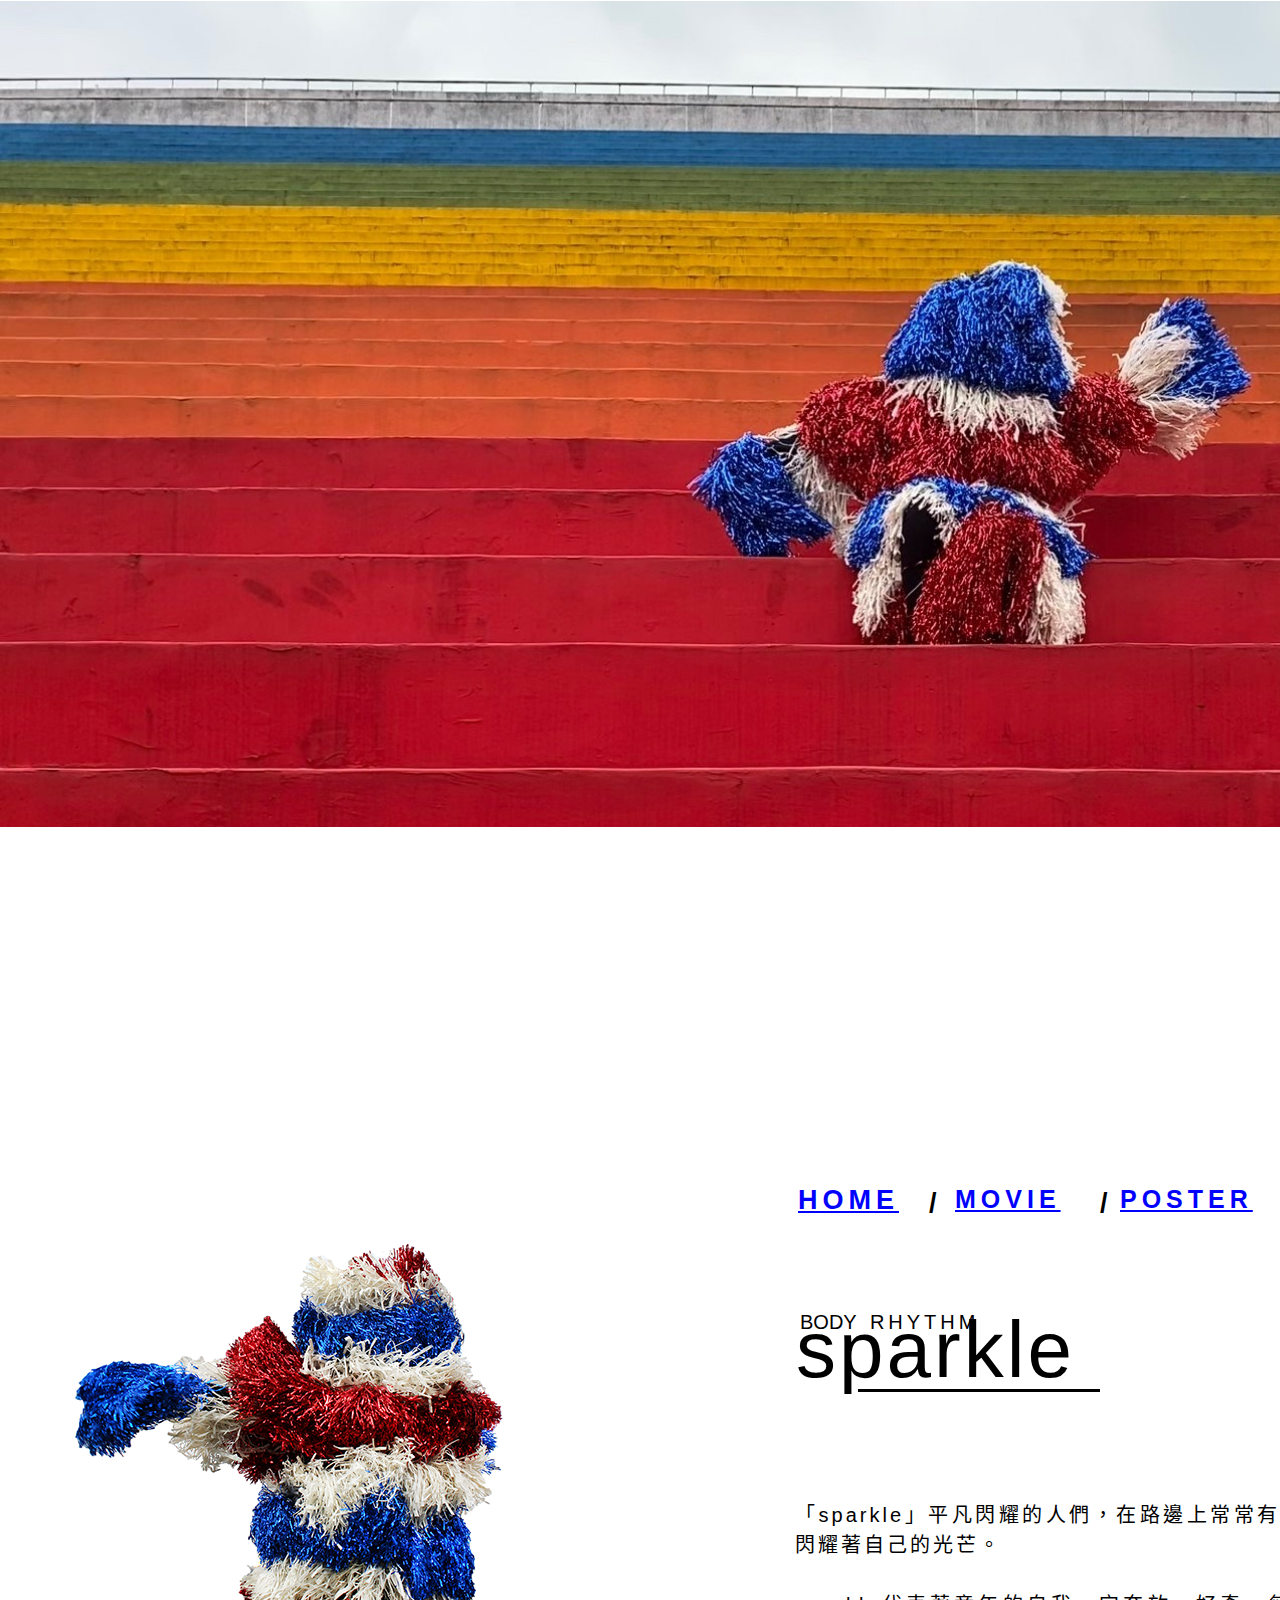
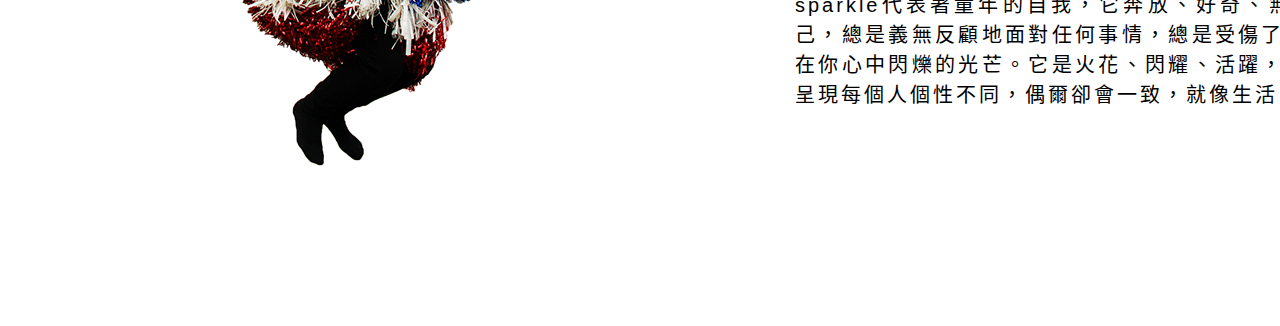
<file: index.html>
<!DOCTYPE html>
<html class="nojs html css_verticalspacer" lang="zh-TW">
 <head>

  <meta http-equiv="Content-type" content="text/html;charset=UTF-8"/>
  <meta name="generator" content="2017.0.4.363"/>
  
  <script type="text/javascript">
   // Update the 'nojs'/'js' class on the html node
document.documentElement.className = document.documentElement.className.replace(/\bnojs\b/g, 'js');

// Check that all required assets are uploaded and up-to-date
if(typeof Muse == "undefined") window.Muse = {}; window.Muse.assets = {"required":["museutils.js", "museconfig.js", "jquery.musepolyfill.bgsize.js", "jquery.watch.js", "jquery.scrolleffects.js", "require.js", "index.css"], "outOfDate":[]};
</script>
  
  <title>首頁</title>
  <!-- CSS -->
  <link rel="stylesheet" type="text/css" href="css/site_global.css?crc=443350757"/>
  <link rel="stylesheet" type="text/css" href="css/index.css?crc=188871829" id="pagesheet"/>
   </head>
 <body>

  <div class="clearfix" id="page"><!-- column -->
   <div class="position_content" id="page_position_content">
    <div class="browser_width colelem" id="u149-bw">
     <div class="museBGSize" id="u149"><!-- group -->
      <div class="clearfix" id="u149_align_to_page">
       <div class="grpelem" id="u166"><!-- simple frame --></div>
      </div>
     </div>
    </div>
    <div class="clearfix colelem" id="pu185-5"><!-- group -->
     <div class="pointer_cursor MuseLinkActive clearfix grpelem" id="u185-5"><!-- content -->
      <a class="block" href="index.html"><!-- Block link tag --></a>
      <p id="u185-3"><a class="nonblock" href="index.html"><span id="u185">HOME</span></a></p>
     </div>
     <div class="pointer_cursor clearfix grpelem" id="u278-5"><!-- content -->
      <a class="block" href="poster.html"><!-- Block link tag --></a>
      <p><a class="nonblock" href="poster.html">POSTER</a></p>
     </div>
     <div class="pointer_cursor clearfix grpelem" id="u281-5"><!-- content -->
      <a class="block" href="process.html"><!-- Block link tag --></a>
      <p><a class="nonblock" href="process.html">PROCESS</a></p>
     </div>
     <div class="clearfix grpelem" id="u338-4"><!-- content -->
      <p>/</p>
     </div>
     <div class="pointer_cursor clearfix grpelem" id="u275-5"><!-- content -->
      <a class="block" href="movie.html"><!-- Block link tag --></a>
      <p><a class="nonblock" href="movie.html">MOVIE</a></p>
     </div>
     <div class="clearfix grpelem" id="u341-4"><!-- content -->
      <p>/</p>
     </div>
     <div class="clearfix grpelem" id="u344-4"><!-- content -->
      <p>/</p>
     </div>
    </div>
    <div class="clearfix colelem" id="pu133-4"><!-- group -->
     <div class="clearfix grpelem" id="u133-4"><!-- content -->
      <p>sparkle</p>
     </div>
     <div class="clearfix grpelem" id="u137-5"><!-- content -->
      <p>BOD<span id="u137-2">Y RHYTHM</span></p>
     </div>
     <div class="grpelem" id="u143"><!-- simple frame --></div>
    </div>
    <div class="clearfix colelem" id="u146-8"><!-- content -->
     <p id="u146-2">「sparkle」平凡閃耀的人們，在路邊上常常有很多不起眼卻付出相當多努力的人，每個人都閃耀著自己的光芒。</p>
     <p id="u146-3">&nbsp;</p>
     <p id="u146-5">sparkle代表著童年的自我，它奔放、好奇、無懼、樂觀，它也代表著每個人心中最初的自己，總是義無反顧地面對任何事情，總是受傷了再站起來，每個人都有屬於自己的晶晶，並且在你心中閃爍的光芒。它是火花、閃耀、活躍，充滿著活力，但會因時間流逝像火花一樣，它呈現每個人個性不同，偶爾卻會一致，就像生活，但起與終必相同。</p>
     <p id="u146-6">&nbsp;</p>
    </div>
    <div class="verticalspacer" data-offset-top="1747" data-content-above-spacer="1747" data-content-below-spacer="144"></div>
    <div class="clip_frame colelem" id="u116"><!-- image -->
     <img class="block" id="u116_img" src="images/ok3.png?crc=124880716" data-hidpi-src="images/ok3_2x.png?crc=773371" alt="" width="537" height="805"/>
    </div>
   </div>
  </div>
  <!-- Other scripts -->
  <script type="text/javascript">
   // Decide weather to suppress missing file error or not based on preference setting
var suppressMissingFileError = false
</script>
  <script type="text/javascript">
   window.Muse.assets.check=function(d){if(!window.Muse.assets.checked){window.Muse.assets.checked=!0;var b={},c=function(a,b){if(window.getComputedStyle){var c=window.getComputedStyle(a,null);return c&&c.getPropertyValue(b)||c&&c[b]||""}if(document.documentElement.currentStyle)return(c=a.currentStyle)&&c[b]||a.style&&a.style[b]||"";return""},a=function(a){if(a.match(/^rgb/))return a=a.replace(/\s+/g,"").match(/([\d\,]+)/gi)[0].split(","),(parseInt(a[0])<<16)+(parseInt(a[1])<<8)+parseInt(a[2]);if(a.match(/^\#/))return parseInt(a.substr(1),
16);return 0},g=function(g){for(var f=document.getElementsByTagName("link"),h=0;h<f.length;h++)if("text/css"==f[h].type){var i=(f[h].href||"").match(/\/?css\/([\w\-]+\.css)\?crc=(\d+)/);if(!i||!i[1]||!i[2])break;b[i[1]]=i[2]}f=document.createElement("div");f.className="version";f.style.cssText="display:none; width:1px; height:1px;";document.getElementsByTagName("body")[0].appendChild(f);for(h=0;h<Muse.assets.required.length;){var i=Muse.assets.required[h],l=i.match(/([\w\-\.]+)\.(\w+)$/),k=l&&l[1]?
l[1]:null,l=l&&l[2]?l[2]:null;switch(l.toLowerCase()){case "css":k=k.replace(/\W/gi,"_").replace(/^([^a-z])/gi,"_$1");f.className+=" "+k;k=a(c(f,"color"));l=a(c(f,"backgroundColor"));k!=0||l!=0?(Muse.assets.required.splice(h,1),"undefined"!=typeof b[i]&&(k!=b[i]>>>24||l!=(b[i]&16777215))&&Muse.assets.outOfDate.push(i)):h++;f.className="version";break;case "js":h++;break;default:throw Error("Unsupported file type: "+l);}}d?d().jquery!="1.8.3"&&Muse.assets.outOfDate.push("jquery-1.8.3.min.js"):Muse.assets.required.push("jquery-1.8.3.min.js");
f.parentNode.removeChild(f);if(Muse.assets.outOfDate.length||Muse.assets.required.length)f="伺服器上的某些檔案可能遺失或不正確。請清除瀏覽器快取後再試一次。若問題持續發生，請聯絡網站作者。",g&&Muse.assets.outOfDate.length&&(f+="\nOut of date: "+Muse.assets.outOfDate.join(",")),g&&Muse.assets.required.length&&(f+="\nMissing: "+Muse.assets.required.join(",")),suppressMissingFileError?(f+="\nUse SuppressMissingFileError key in AppPrefs.xml to show missing file error pop up.",console.log(f)):alert(f)};location&&location.search&&location.search.match&&location.search.match(/muse_debug/gi)?
setTimeout(function(){g(!0)},5E3):g()}};
var muse_init=function(){require.config({baseUrl:""});require(["jquery","museutils","whatinput","jquery.musepolyfill.bgsize","jquery.watch","jquery.scrolleffects"],function(d){var $ = d;$(document).ready(function(){try{
window.Muse.assets.check($);/* body */
Muse.Utils.transformMarkupToFixBrowserProblemsPreInit();/* body */
Muse.Utils.detectScreenResolution();/* HiDPI screens */
Muse.Utils.prepHyperlinks(true);/* body */
Muse.Utils.resizeHeight('.browser_width');/* resize height */
Muse.Utils.requestAnimationFrame(function() { $('body').addClass('initialized'); });/* mark body as initialized */
Muse.Utils.fullPage('#page');/* 100% height page */
$('#u149').registerBackgroundPositionScrollEffect([{"speed":[0,-0.5],"in":[-Infinity,-49]},{"speed":[0,1],"in":[-49,Infinity]}]);/* scroll effect */
Muse.Utils.showWidgetsWhenReady();/* body */
Muse.Utils.transformMarkupToFixBrowserProblems();/* body */
}catch(b){if(b&&"function"==typeof b.notify?b.notify():Muse.Assert.fail("Error calling selector function: "+b),false)throw b;}})})};

</script>
  <!-- RequireJS script -->
  <script src="scripts/require.js?crc=3951022091" type="text/javascript" async data-main="scripts/museconfig.js?crc=4177022356" onload="if (requirejs) requirejs.onError = function(requireType, requireModule) { if (requireType && requireType.toString && requireType.toString().indexOf && 0 <= requireType.toString().indexOf('#scripterror')) window.Muse.assets.check(); }" onerror="window.Muse.assets.check();"></script>
   </body>
</html>
</file>
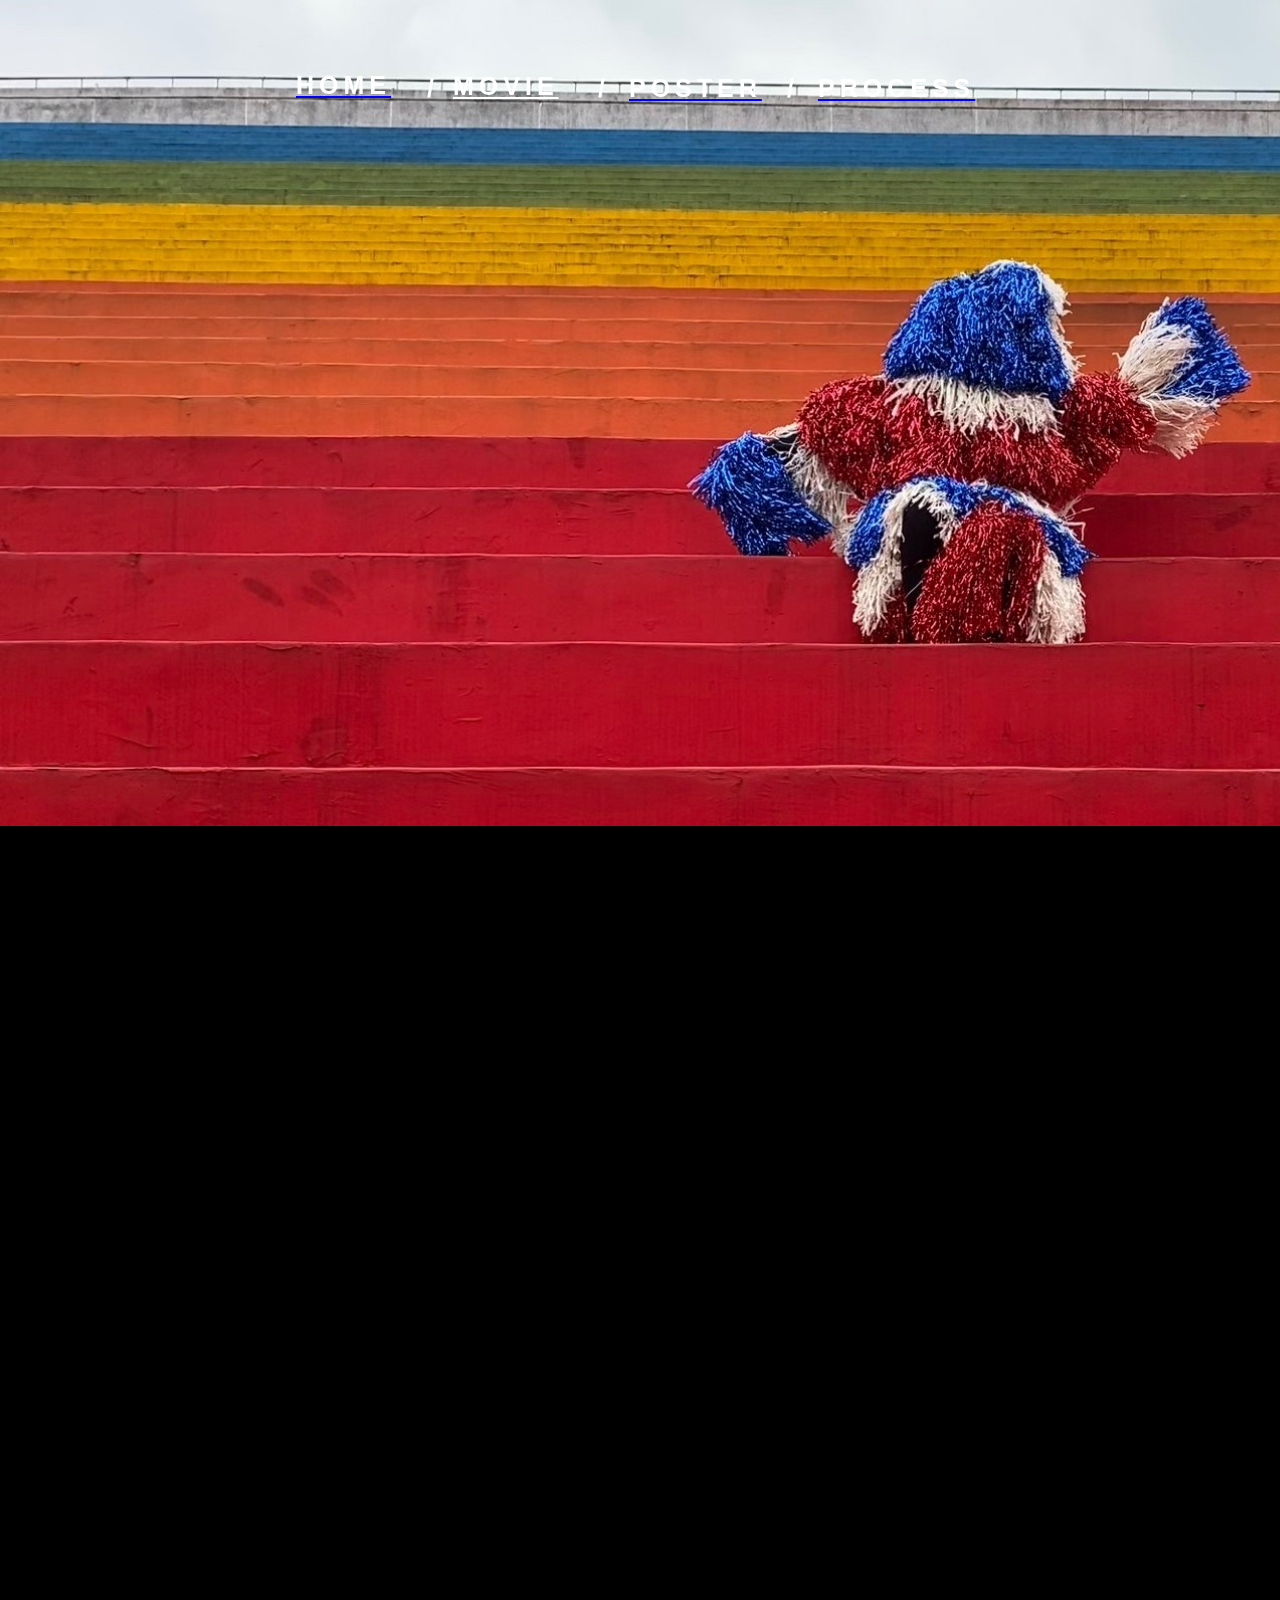
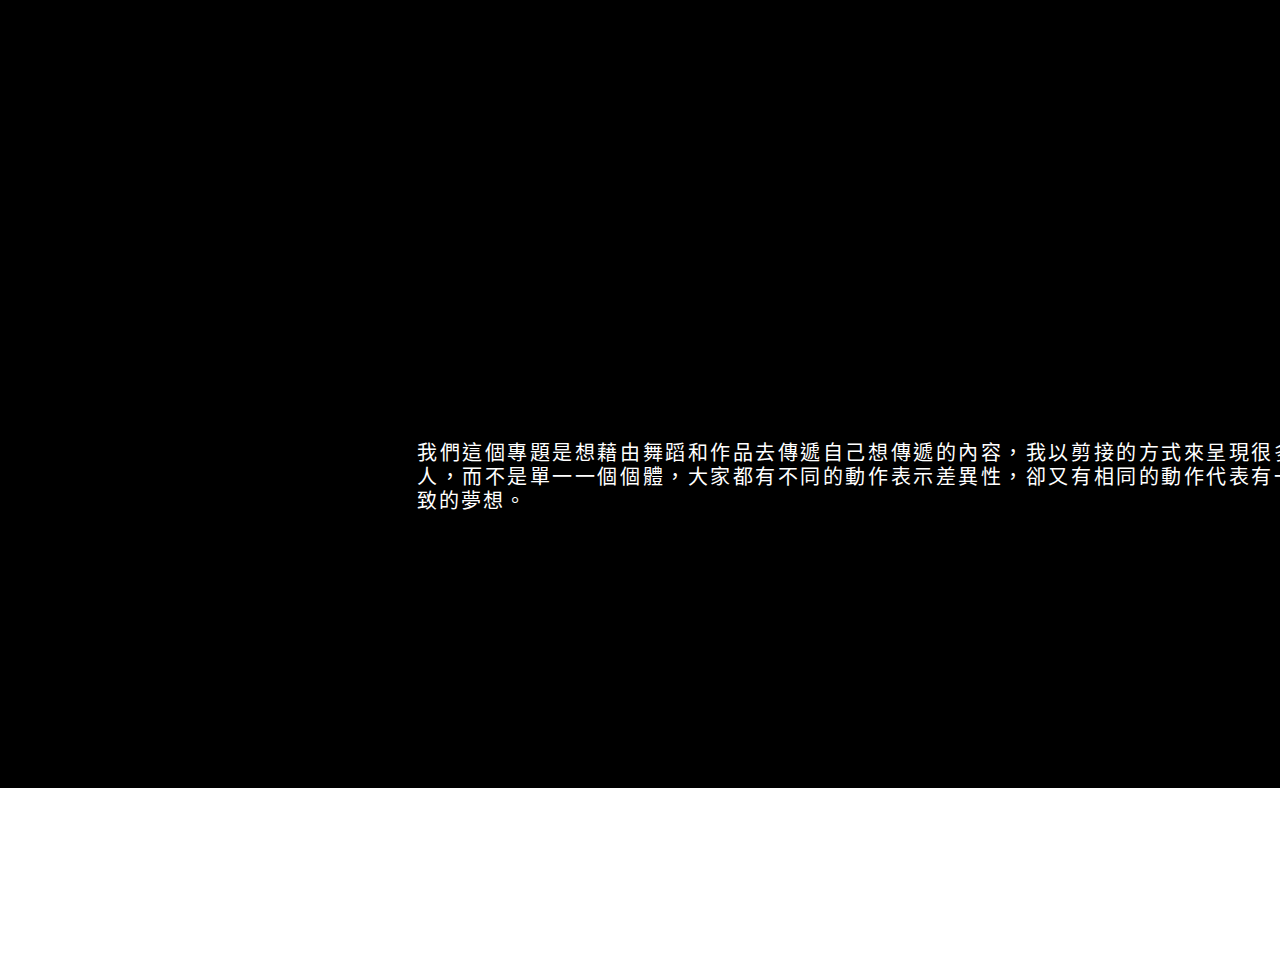
<file: movie.html>
<!DOCTYPE html>
<html class="nojs html css_verticalspacer" lang="zh-TW">
 <head>

  <meta http-equiv="Content-type" content="text/html;charset=UTF-8"/>
  <meta name="generator" content="2017.0.4.363"/>
  
  <script type="text/javascript">
   // Update the 'nojs'/'js' class on the html node
document.documentElement.className = document.documentElement.className.replace(/\bnojs\b/g, 'js');

// Check that all required assets are uploaded and up-to-date
if(typeof Muse == "undefined") window.Muse = {}; window.Muse.assets = {"required":["museutils.js", "museconfig.js", "jquery.watch.js", "jquery.musepolyfill.bgsize.js", "jquery.scrolleffects.js", "require.js", "movie.css"], "outOfDate":[]};
</script>
  
  <title>movie</title>
  <!-- CSS -->
  <link rel="stylesheet" type="text/css" href="css/site_global.css?crc=443350757"/>
  <link rel="stylesheet" type="text/css" href="css/movie.css?crc=263243558" id="pagesheet"/>
    <!--HTML Widget code-->
  <style type="text/css">#u413.size_fluid_width_height iframe { position:absolute; left:0; top:0; }</style>
 </head>
 <body>

  <div class="clearfix" id="page"><!-- group -->
   <div class="clearfix grpelem" id="pu453"><!-- group -->
    <div class="browser_width grpelem" id="u453-bw">
     <div id="u453"><!-- column -->
      <div class="clearfix" id="u453_align_to_page">
       <div class="size_fixed colelem" id="u413"><!-- custom html -->
         
<iframe class="actAsDiv" style="width:100%;height:100%;" src="//www.youtube.com/embed/-Kb7wWbefik?autoplay=0&loop=1&playlist=-Kb7wWbefik&showinfo=0&theme=dark&color=red&controls=1&modestbranding=0&start=0&fs=1&iv_load_policy=3&wmode=transparent&rel=0" frameborder="0" allowfullscreen></iframe>

       </div>
       <div class="clearfix colelem" id="u456-4"><!-- content -->
        <p>稍稍需要一點跑的時間</p>
       </div>
       <div class="clearfix colelem" id="u462-6"><!-- content -->
        <p id="u462-2">我們這個專題是想藉由舞蹈和作品去傳遞自己想傳遞的內容，我以剪接的方式來呈現很多人，而不是單一一個個體，大家都有不同的動作表示差異性，卻又有相同的動作代表有一致的夢想。</p>
        <p id="u462-3">&nbsp;</p>
        <p>&nbsp;</p>
       </div>
      </div>
     </div>
    </div>
    <div class="browser_width grpelem" id="u1308-bw">
     <div class="museBGSize" id="u1308"><!-- simple frame --></div>
    </div>
   </div>
   <div class="clearfix grpelem" id="pu421-5"><!-- group -->
    <div class="pointer_cursor clearfix" id="u421-5"><!-- content -->
     <a class="block" href="index.html"><!-- Block link tag --></a>
     <p><a class="nonblock" href="index.html"><span id="u421">HOME</span></a></p>
    </div>
    <div class="pointer_cursor MuseLinkActive clearfix" id="u422-5"><!-- content -->
     <a class="block" href="movie.html"><!-- Block link tag --></a>
     <p><a class="nonblock" href="movie.html">MOVIE</a></p>
    </div>
    <div class="pointer_cursor clearfix" id="u423-5"><!-- content -->
     <a class="block" href="poster.html"><!-- Block link tag --></a>
     <p><a class="nonblock" href="poster.html"><span id="u423">POSTER</span></a></p>
    </div>
    <div class="pointer_cursor clearfix" id="u424-5"><!-- content -->
     <a class="block" href="process.html"><!-- Block link tag --></a>
     <p><a class="nonblock" href="process.html"><span id="u424">PROCESS</span></a></p>
    </div>
    <div class="clearfix" id="u425-4"><!-- content -->
     <p>/</p>
    </div>
    <div class="clearfix" id="u426-4"><!-- content -->
     <p>/</p>
    </div>
    <div class="clearfix" id="u427-4"><!-- content -->
     <p>/</p>
    </div>
   </div>
   <div class="verticalspacer" data-offset-top="2388" data-content-above-spacer="2388" data-content-below-spacer="178"></div>
  </div>
  <!-- Other scripts -->
  <script type="text/javascript">
   // Decide weather to suppress missing file error or not based on preference setting
var suppressMissingFileError = false
</script>
  <script type="text/javascript">
   window.Muse.assets.check=function(d){if(!window.Muse.assets.checked){window.Muse.assets.checked=!0;var b={},c=function(a,b){if(window.getComputedStyle){var c=window.getComputedStyle(a,null);return c&&c.getPropertyValue(b)||c&&c[b]||""}if(document.documentElement.currentStyle)return(c=a.currentStyle)&&c[b]||a.style&&a.style[b]||"";return""},a=function(a){if(a.match(/^rgb/))return a=a.replace(/\s+/g,"").match(/([\d\,]+)/gi)[0].split(","),(parseInt(a[0])<<16)+(parseInt(a[1])<<8)+parseInt(a[2]);if(a.match(/^\#/))return parseInt(a.substr(1),
16);return 0},g=function(g){for(var f=document.getElementsByTagName("link"),h=0;h<f.length;h++)if("text/css"==f[h].type){var i=(f[h].href||"").match(/\/?css\/([\w\-]+\.css)\?crc=(\d+)/);if(!i||!i[1]||!i[2])break;b[i[1]]=i[2]}f=document.createElement("div");f.className="version";f.style.cssText="display:none; width:1px; height:1px;";document.getElementsByTagName("body")[0].appendChild(f);for(h=0;h<Muse.assets.required.length;){var i=Muse.assets.required[h],l=i.match(/([\w\-\.]+)\.(\w+)$/),k=l&&l[1]?
l[1]:null,l=l&&l[2]?l[2]:null;switch(l.toLowerCase()){case "css":k=k.replace(/\W/gi,"_").replace(/^([^a-z])/gi,"_$1");f.className+=" "+k;k=a(c(f,"color"));l=a(c(f,"backgroundColor"));k!=0||l!=0?(Muse.assets.required.splice(h,1),"undefined"!=typeof b[i]&&(k!=b[i]>>>24||l!=(b[i]&16777215))&&Muse.assets.outOfDate.push(i)):h++;f.className="version";break;case "js":h++;break;default:throw Error("Unsupported file type: "+l);}}d?d().jquery!="1.8.3"&&Muse.assets.outOfDate.push("jquery-1.8.3.min.js"):Muse.assets.required.push("jquery-1.8.3.min.js");
f.parentNode.removeChild(f);if(Muse.assets.outOfDate.length||Muse.assets.required.length)f="伺服器上的某些檔案可能遺失或不正確。請清除瀏覽器快取後再試一次。若問題持續發生，請聯絡網站作者。",g&&Muse.assets.outOfDate.length&&(f+="\nOut of date: "+Muse.assets.outOfDate.join(",")),g&&Muse.assets.required.length&&(f+="\nMissing: "+Muse.assets.required.join(",")),suppressMissingFileError?(f+="\nUse SuppressMissingFileError key in AppPrefs.xml to show missing file error pop up.",console.log(f)):alert(f)};location&&location.search&&location.search.match&&location.search.match(/muse_debug/gi)?
setTimeout(function(){g(!0)},5E3):g()}};
var muse_init=function(){require.config({baseUrl:""});require(["jquery","museutils","whatinput","jquery.watch","jquery.musepolyfill.bgsize","jquery.scrolleffects"],function(d){var $ = d;$(document).ready(function(){try{
window.Muse.assets.check($);/* body */
Muse.Utils.transformMarkupToFixBrowserProblemsPreInit();/* body */
Muse.Utils.detectScreenResolution();/* HiDPI screens */
Muse.Utils.prepHyperlinks(true);/* body */
Muse.Utils.resizeHeight('.browser_width');/* resize height */
Muse.Utils.requestAnimationFrame(function() { $('body').addClass('initialized'); });/* mark body as initialized */
Muse.Utils.fullPage('#page');/* 100% height page */
$('#u1308').registerBackgroundPositionScrollEffect([{"speed":[0,-0.5],"in":[-Infinity,-50]},{"speed":[0,1],"in":[-50,Infinity]}]);/* scroll effect */
Muse.Utils.showWidgetsWhenReady();/* body */
Muse.Utils.transformMarkupToFixBrowserProblems();/* body */
}catch(b){if(b&&"function"==typeof b.notify?b.notify():Muse.Assert.fail("Error calling selector function: "+b),false)throw b;}})})};

</script>
  <!-- RequireJS script -->
  <script src="scripts/require.js?crc=3951022091" type="text/javascript" async data-main="scripts/museconfig.js?crc=4177022356" onload="if (requirejs) requirejs.onError = function(requireType, requireModule) { if (requireType && requireType.toString && requireType.toString().indexOf && 0 <= requireType.toString().indexOf('#scripterror')) window.Muse.assets.check(); }" onerror="window.Muse.assets.check();"></script>
   </body>
</html>
</file>
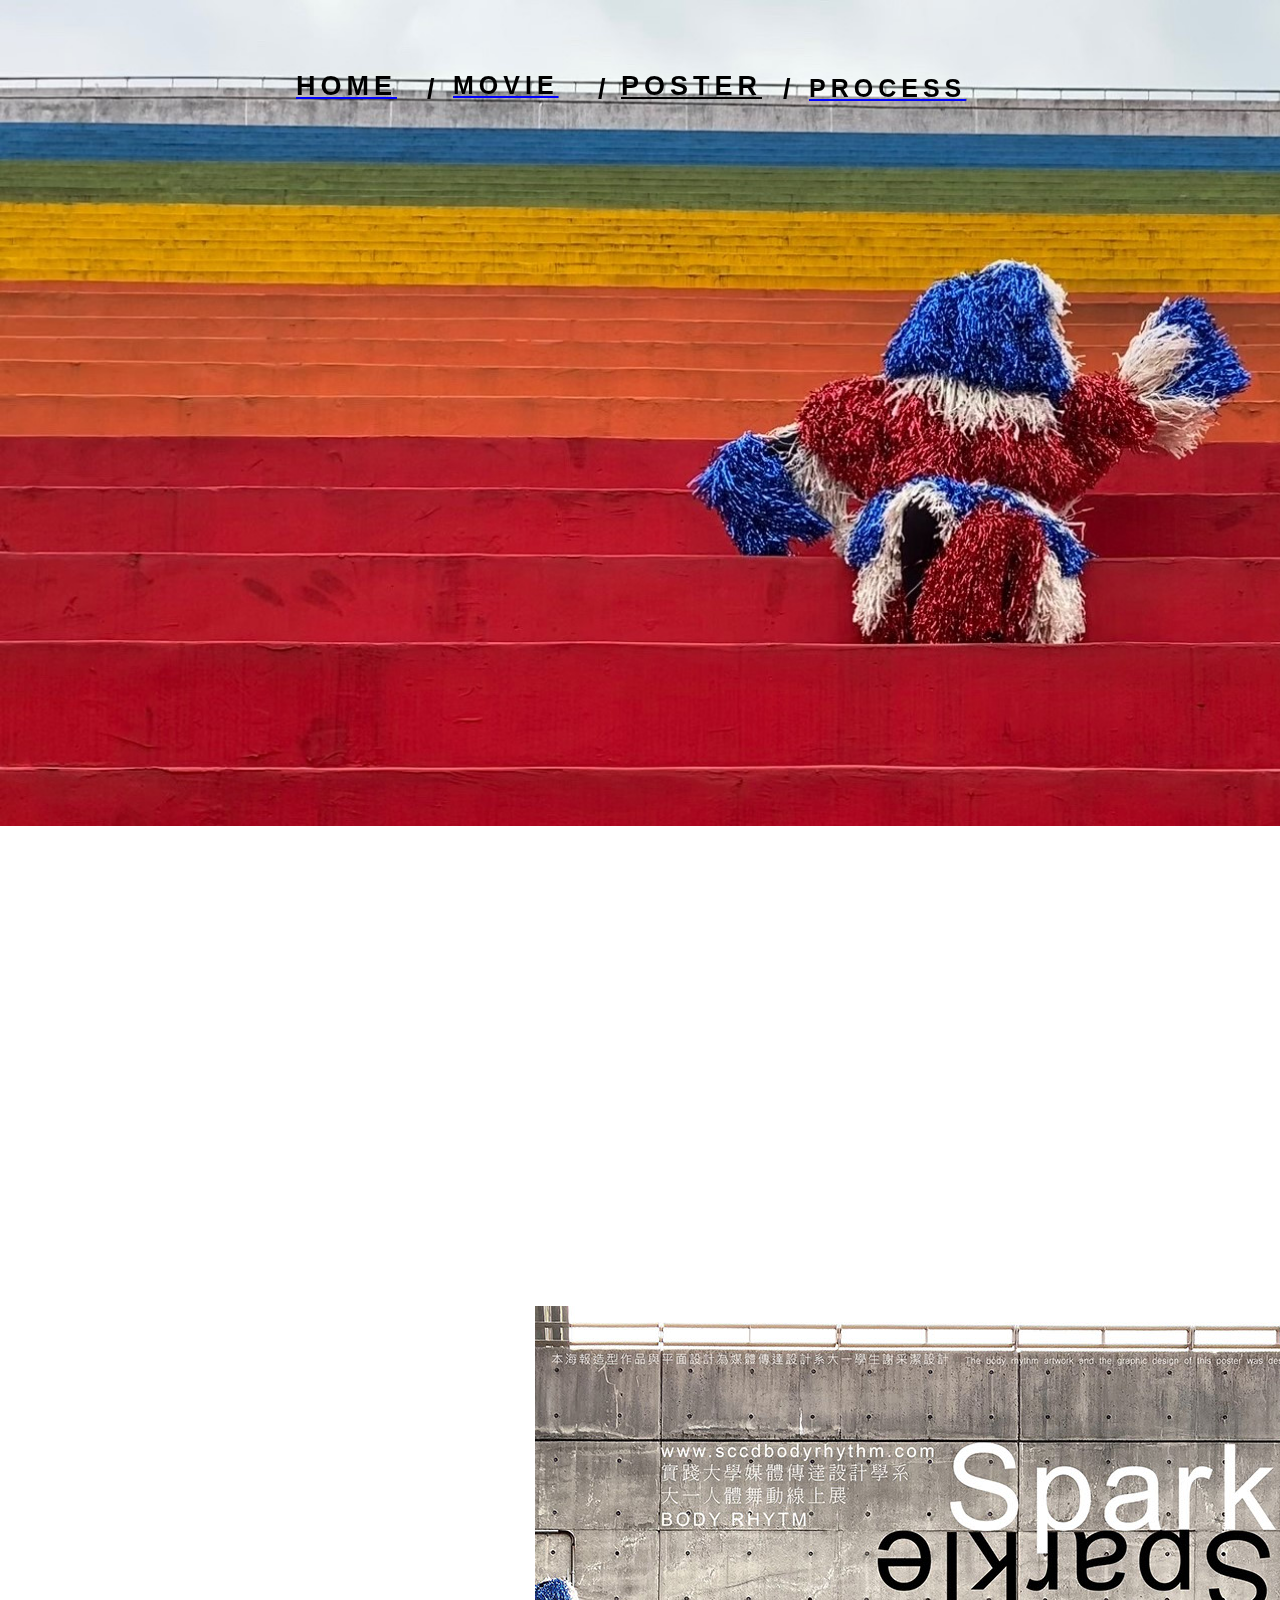
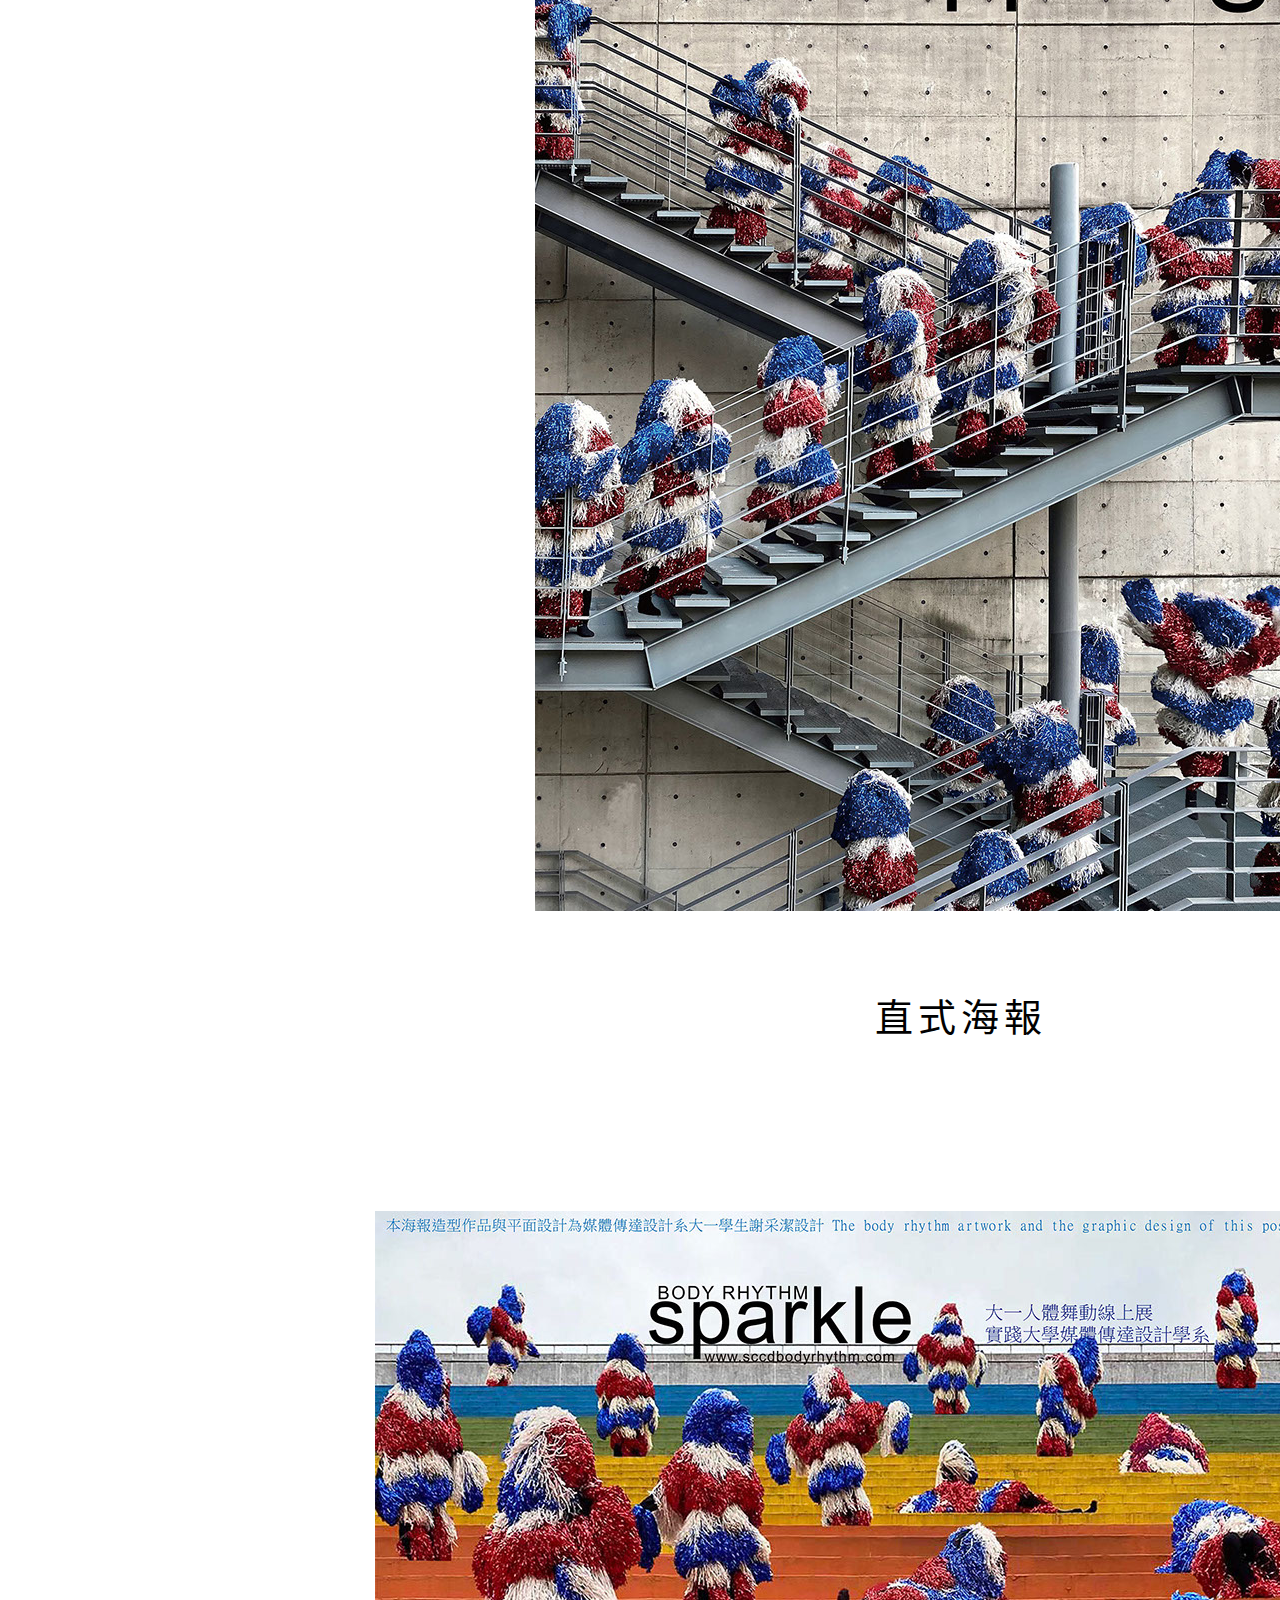
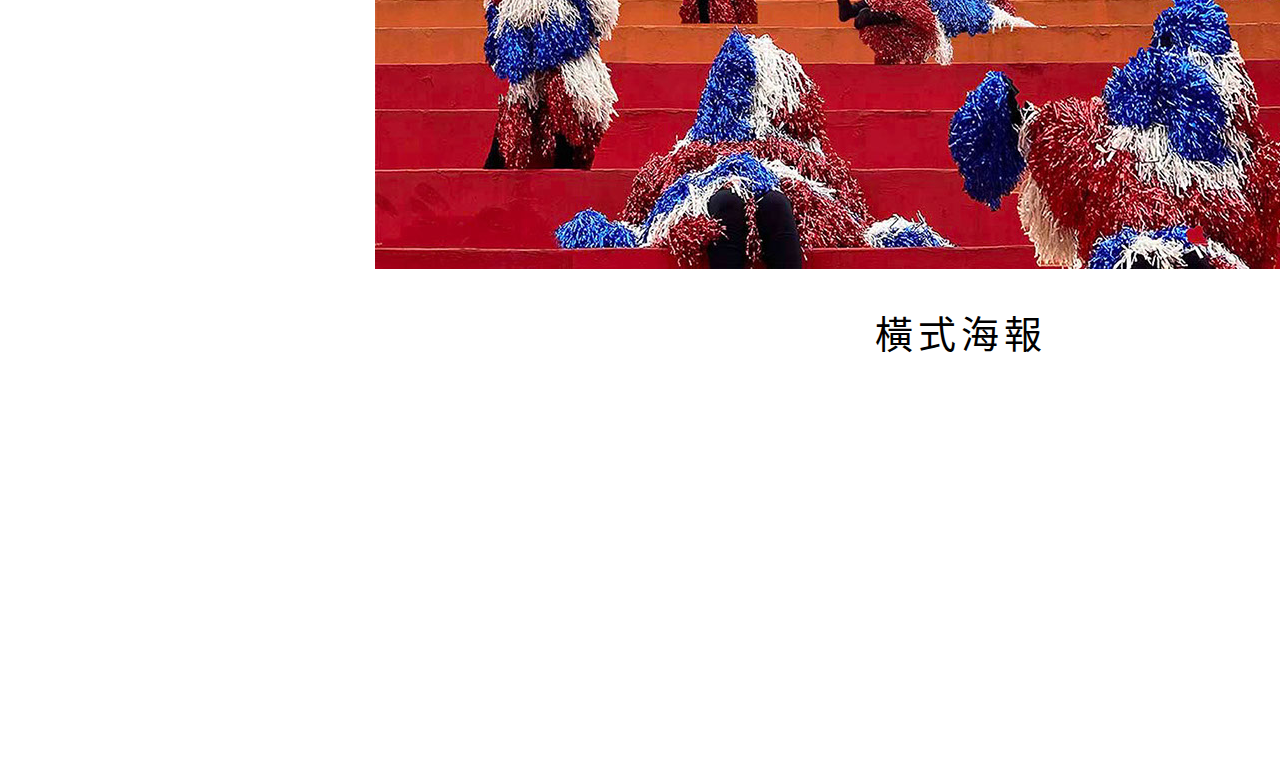
<file: poster.html>
<!DOCTYPE html>
<html class="nojs html css_verticalspacer" lang="zh-TW">
 <head>

  <meta http-equiv="Content-type" content="text/html;charset=UTF-8"/>
  <meta name="generator" content="2017.0.4.363"/>
  
  <script type="text/javascript">
   // Update the 'nojs'/'js' class on the html node
document.documentElement.className = document.documentElement.className.replace(/\bnojs\b/g, 'js');

// Check that all required assets are uploaded and up-to-date
if(typeof Muse == "undefined") window.Muse = {}; window.Muse.assets = {"required":["museutils.js", "museconfig.js", "jquery.watch.js", "jquery.musepolyfill.bgsize.js", "jquery.scrolleffects.js", "require.js", "poster.css"], "outOfDate":[]};
</script>
  
  <title>POSTER</title>
  <!-- CSS -->
  <link rel="stylesheet" type="text/css" href="css/site_global.css?crc=443350757"/>
  <link rel="stylesheet" type="text/css" href="css/poster.css?crc=4107005299" id="pagesheet"/>
   </head>
 <body>

  <div class="clearfix" id="page"><!-- column -->
   <div class="position_content" id="page_position_content">
    <div class="browser_width colelem" id="u1372-bw">
     <div class="museBGSize" id="u1372"><!-- simple frame --></div>
    </div>
    <div class="clearfix colelem" id="pu1373-5"><!-- group -->
     <div class="pointer_cursor clearfix" id="u1373-5"><!-- content -->
      <a class="block" href="index.html"><!-- Block link tag --></a>
      <p id="u1373-3"><a class="nonblock" href="index.html"><span id="u1373">HOME</span></a></p>
     </div>
     <div class="pointer_cursor clearfix" id="u1374-5"><!-- content -->
      <a class="block" href="movie.html"><!-- Block link tag --></a>
      <p><a class="nonblock" href="movie.html"><span id="u1374">MOVIE</span></a></p>
     </div>
     <div class="pointer_cursor MuseLinkActive clearfix" id="u1375-5"><!-- content -->
      <a class="block" href="poster.html"><!-- Block link tag --></a>
      <p><a class="nonblock" href="poster.html"><span id="u1375">POSTER</span></a></p>
     </div>
     <div class="pointer_cursor clearfix" id="u1376-5"><!-- content -->
      <a class="block" href="process.html"><!-- Block link tag --></a>
      <p><a class="nonblock" href="process.html"><span id="u1376">PROCESS</span></a></p>
     </div>
     <div class="clearfix" id="u1377-4"><!-- content -->
      <p>/</p>
     </div>
     <div class="clearfix" id="u1378-4"><!-- content -->
      <p>/</p>
     </div>
     <div class="clearfix" id="u1379-4"><!-- content -->
      <p>/</p>
     </div>
    </div>
    <div class="clip_frame colelem" id="u1423"><!-- image -->
     <img class="block" id="u1423_img" src="images/%e7%b8%bd%e8%a9%95%e6%b5%b7%e5%a0%b1rgb.jpg?crc=3786403968" data-hidpi-src="images/%e7%b8%bd%e8%a9%95%e6%b5%b7%e5%a0%b1rgb_2x.jpg?crc=362638191" alt="" width="851" height="1205"/>
    </div>
    <div class="clearfix colelem" id="u1438-5"><!-- content -->
     <p id="u1438-2">直式海報</p>
     <p id="u1438-3">&nbsp;</p>
    </div>
    <div class="clip_frame colelem" id="u1408"><!-- image -->
     <img class="block" id="u1408_img" src="images/%e6%a9%ab%e5%bc%8f%e6%b5%b7%e5%a0%b1.jpg?crc=4022154624" data-hidpi-src="images/%e6%a9%ab%e5%bc%8f%e6%b5%b7%e5%a0%b1_2x.jpg?crc=4060273949" alt="" width="1170" height="658"/>
    </div>
    <div class="clearfix colelem" id="u1441-5"><!-- content -->
     <p id="u1441-2">橫式海報</p>
     <p id="u1441-3">&nbsp;</p>
    </div>
    <div class="verticalspacer" data-offset-top="3601" data-content-above-spacer="3600" data-content-below-spacer="388"></div>
    <div class="browser_width colelem" id="u1444-bw">
     <div id="u1444"><!-- simple frame --></div>
    </div>
   </div>
  </div>
  <!-- Other scripts -->
  <script type="text/javascript">
   // Decide weather to suppress missing file error or not based on preference setting
var suppressMissingFileError = false
</script>
  <script type="text/javascript">
   window.Muse.assets.check=function(d){if(!window.Muse.assets.checked){window.Muse.assets.checked=!0;var b={},c=function(a,b){if(window.getComputedStyle){var c=window.getComputedStyle(a,null);return c&&c.getPropertyValue(b)||c&&c[b]||""}if(document.documentElement.currentStyle)return(c=a.currentStyle)&&c[b]||a.style&&a.style[b]||"";return""},a=function(a){if(a.match(/^rgb/))return a=a.replace(/\s+/g,"").match(/([\d\,]+)/gi)[0].split(","),(parseInt(a[0])<<16)+(parseInt(a[1])<<8)+parseInt(a[2]);if(a.match(/^\#/))return parseInt(a.substr(1),
16);return 0},g=function(g){for(var f=document.getElementsByTagName("link"),h=0;h<f.length;h++)if("text/css"==f[h].type){var i=(f[h].href||"").match(/\/?css\/([\w\-]+\.css)\?crc=(\d+)/);if(!i||!i[1]||!i[2])break;b[i[1]]=i[2]}f=document.createElement("div");f.className="version";f.style.cssText="display:none; width:1px; height:1px;";document.getElementsByTagName("body")[0].appendChild(f);for(h=0;h<Muse.assets.required.length;){var i=Muse.assets.required[h],l=i.match(/([\w\-\.]+)\.(\w+)$/),k=l&&l[1]?
l[1]:null,l=l&&l[2]?l[2]:null;switch(l.toLowerCase()){case "css":k=k.replace(/\W/gi,"_").replace(/^([^a-z])/gi,"_$1");f.className+=" "+k;k=a(c(f,"color"));l=a(c(f,"backgroundColor"));k!=0||l!=0?(Muse.assets.required.splice(h,1),"undefined"!=typeof b[i]&&(k!=b[i]>>>24||l!=(b[i]&16777215))&&Muse.assets.outOfDate.push(i)):h++;f.className="version";break;case "js":h++;break;default:throw Error("Unsupported file type: "+l);}}d?d().jquery!="1.8.3"&&Muse.assets.outOfDate.push("jquery-1.8.3.min.js"):Muse.assets.required.push("jquery-1.8.3.min.js");
f.parentNode.removeChild(f);if(Muse.assets.outOfDate.length||Muse.assets.required.length)f="伺服器上的某些檔案可能遺失或不正確。請清除瀏覽器快取後再試一次。若問題持續發生，請聯絡網站作者。",g&&Muse.assets.outOfDate.length&&(f+="\nOut of date: "+Muse.assets.outOfDate.join(",")),g&&Muse.assets.required.length&&(f+="\nMissing: "+Muse.assets.required.join(",")),suppressMissingFileError?(f+="\nUse SuppressMissingFileError key in AppPrefs.xml to show missing file error pop up.",console.log(f)):alert(f)};location&&location.search&&location.search.match&&location.search.match(/muse_debug/gi)?
setTimeout(function(){g(!0)},5E3):g()}};
var muse_init=function(){require.config({baseUrl:""});require(["jquery","museutils","whatinput","jquery.musepolyfill.bgsize","jquery.watch","jquery.scrolleffects"],function(d){var $ = d;$(document).ready(function(){try{
window.Muse.assets.check($);/* body */
Muse.Utils.transformMarkupToFixBrowserProblemsPreInit();/* body */
Muse.Utils.detectScreenResolution();/* HiDPI screens */
Muse.Utils.prepHyperlinks(true);/* body */
Muse.Utils.resizeHeight('.browser_width');/* resize height */
Muse.Utils.requestAnimationFrame(function() { $('body').addClass('initialized'); });/* mark body as initialized */
Muse.Utils.fullPage('#page');/* 100% height page */
$('#u1372').registerBackgroundPositionScrollEffect([{"speed":[0,-0.5],"in":[-Infinity,-50]},{"speed":[0,1],"in":[-50,Infinity]}]);/* scroll effect */
Muse.Utils.showWidgetsWhenReady();/* body */
Muse.Utils.transformMarkupToFixBrowserProblems();/* body */
}catch(b){if(b&&"function"==typeof b.notify?b.notify():Muse.Assert.fail("Error calling selector function: "+b),false)throw b;}})})};

</script>
  <!-- RequireJS script -->
  <script src="scripts/require.js?crc=3951022091" type="text/javascript" async data-main="scripts/museconfig.js?crc=4177022356" onload="if (requirejs) requirejs.onError = function(requireType, requireModule) { if (requireType && requireType.toString && requireType.toString().indexOf && 0 <= requireType.toString().indexOf('#scripterror')) window.Muse.assets.check(); }" onerror="window.Muse.assets.check();"></script>
   </body>
</html>
</file>
<file: css/site_global.css>
html{min-height:100%;min-width:100%;-ms-text-size-adjust:none;}body,div,dl,dt,dd,ul,ol,li,nav,h1,h2,h3,h4,h5,h6,pre,code,form,fieldset,legend,input,button,textarea,p,blockquote,th,td,a{margin:0px;padding:0px;border-width:0px;border-style:solid;border-color:transparent;-webkit-transform-origin:left top;-ms-transform-origin:left top;-o-transform-origin:left top;transform-origin:left top;background-repeat:no-repeat;}button.submit-btn{-moz-box-sizing:content-box;-webkit-box-sizing:content-box;box-sizing:content-box;}.transition{-webkit-transition-property:background-image,background-position,background-color,border-color,border-radius,color,font-size,font-style,font-weight,letter-spacing,line-height,text-align,box-shadow,text-shadow,opacity;transition-property:background-image,background-position,background-color,border-color,border-radius,color,font-size,font-style,font-weight,letter-spacing,line-height,text-align,box-shadow,text-shadow,opacity;}.transition *{-webkit-transition:inherit;transition:inherit;}table{border-collapse:collapse;border-spacing:0px;}fieldset,img{border:0px;border-style:solid;-webkit-transform-origin:left top;-ms-transform-origin:left top;-o-transform-origin:left top;transform-origin:left top;}address,caption,cite,code,dfn,em,strong,th,var,optgroup{font-style:inherit;font-weight:inherit;}del,ins{text-decoration:none;}li{list-style:none;}caption,th{text-align:left;}h1,h2,h3,h4,h5,h6{font-size:100%;font-weight:inherit;}input,button,textarea,select,optgroup,option{font-family:inherit;font-size:inherit;font-style:inherit;font-weight:inherit;}.form-grp input,.form-grp textarea{-webkit-appearance:none;-webkit-border-radius:0;}body{font-family:Arial, Helvetica Neue, Helvetica, sans-serif;text-align:left;font-size:14px;line-height:17px;word-wrap:break-word;text-rendering:optimizeLegibility;-moz-font-feature-settings:'liga';-ms-font-feature-settings:'liga';-webkit-font-feature-settings:'liga';font-feature-settings:'liga';}a:link{color:#0000FF;text-decoration:underline;}a:visited{color:#800080;text-decoration:underline;}a:hover{color:#0000FF;text-decoration:underline;}a:active{color:#EE0000;text-decoration:underline;}a.nontext{color:black;text-decoration:none;font-style:normal;font-weight:normal;}.normal_text{color:#000000;direction:ltr;font-family:Arial, Helvetica Neue, Helvetica, sans-serif;font-size:14px;font-style:normal;font-weight:normal;letter-spacing:0px;line-height:17px;text-align:left;text-decoration:none;text-indent:0px;text-transform:none;vertical-align:0px;padding:0px;}.list0 li:before{position:absolute;right:100%;letter-spacing:0px;text-decoration:none;font-weight:normal;font-style:normal;}.rtl-list li:before{right:auto;left:100%;}.nls-None > li:before,.nls-None .list3 > li:before,.nls-None .list6 > li:before{margin-right:6px;content:'•';}.nls-None .list1 > li:before,.nls-None .list4 > li:before,.nls-None .list7 > li:before{margin-right:6px;content:'○';}.nls-None,.nls-None .list1,.nls-None .list2,.nls-None .list3,.nls-None .list4,.nls-None .list5,.nls-None .list6,.nls-None .list7,.nls-None .list8{padding-left:34px;}.nls-None.rtl-list,.nls-None .list1.rtl-list,.nls-None .list2.rtl-list,.nls-None .list3.rtl-list,.nls-None .list4.rtl-list,.nls-None .list5.rtl-list,.nls-None .list6.rtl-list,.nls-None .list7.rtl-list,.nls-None .list8.rtl-list{padding-left:0px;padding-right:34px;}.nls-None .list2 > li:before,.nls-None .list5 > li:before,.nls-None .list8 > li:before{margin-right:6px;content:'-';}.nls-None.rtl-list > li:before,.nls-None .list1.rtl-list > li:before,.nls-None .list2.rtl-list > li:before,.nls-None .list3.rtl-list > li:before,.nls-None .list4.rtl-list > li:before,.nls-None .list5.rtl-list > li:before,.nls-None .list6.rtl-list > li:before,.nls-None .list7.rtl-list > li:before,.nls-None .list8.rtl-list > li:before{margin-right:0px;margin-left:6px;}.TabbedPanelsTab{white-space:nowrap;}.MenuBar .MenuBarView,.MenuBar .SubMenuView{display:block;list-style:none;}.MenuBar .SubMenu{display:none;position:absolute;}.NoWrap{white-space:nowrap;word-wrap:normal;}.rootelem{margin-left:auto;margin-right:auto;}.colelem{display:inline;float:left;clear:both;}.clearfix:after{content:"\0020";visibility:hidden;display:block;height:0px;clear:both;}*:first-child+html .clearfix{zoom:1;}.clip_frame{overflow:hidden;}.popup_anchor{position:relative;width:0px;height:0px;}.popup_element{z-index:100000;}.svg{display:block;vertical-align:top;}span.wrap{content:'';clear:left;display:block;}span.actAsInlineDiv{display:inline-block;}.position_content,.excludeFromNormalFlow{float:left;}.preload_images{position:absolute;overflow:hidden;left:-9999px;top:-9999px;height:1px;width:1px;}.preload{height:1px;width:1px;}.animateStates{-webkit-transition:0.3s ease-in-out;-moz-transition:0.3s ease-in-out;-o-transition:0.3s ease-in-out;transition:0.3s ease-in-out;}[data-whatinput="mouse"] *:focus,[data-whatinput="touch"] *:focus,input:focus,textarea:focus{outline:none;}textarea{resize:none;overflow:auto;}.fld-prompt{pointer-events:none;}.wrapped-input{position:absolute;top:0px;left:0px;background:transparent;border:none;}.submit-btn{z-index:50000;cursor:pointer;}.anchor_item{width:22px;height:18px;}.MenuBar .SubMenuVisible,.MenuBarVertical .SubMenuVisible,.MenuBar .SubMenu .SubMenuVisible,.popup_element.Active,span.actAsPara,.actAsDiv,a.nonblock.nontext,img.block{display:block;}.widget_invisible,.js .invi,.js .mse_pre_init{visibility:hidden;}.ose_ei{visibility:hidden;z-index:0;}.no_vert_scroll{overflow-y:hidden;}.always_vert_scroll{overflow-y:scroll;}.always_horz_scroll{overflow-x:scroll;}.fullscreen{overflow:hidden;left:0px;top:0px;position:fixed;height:100%;width:100%;-moz-box-sizing:border-box;-webkit-box-sizing:border-box;-ms-box-sizing:border-box;box-sizing:border-box;}.fullwidth{position:absolute;}.borderbox{-moz-box-sizing:border-box;-webkit-box-sizing:border-box;-ms-box-sizing:border-box;box-sizing:border-box;}.scroll_wrapper{position:absolute;overflow:auto;left:0px;right:0px;top:0px;bottom:0px;padding-top:0px;padding-bottom:0px;margin-top:0px;margin-bottom:0px;}.browser_width > *{position:absolute;left:0px;right:0px;}.grpelem,.accordion_wrapper{display:inline;float:left;}.fld-checkbox input[type=checkbox],.fld-radiobutton input[type=radio]{position:absolute;overflow:hidden;clip:rect(0px, 0px, 0px, 0px);height:1px;width:1px;margin:-1px;padding:0px;border:0px;}.fld-checkbox input[type=checkbox] + label,.fld-radiobutton input[type=radio] + label{display:inline-block;background-repeat:no-repeat;cursor:pointer;float:left;width:100%;height:100%;}.pointer_cursor,.fld-recaptcha-mode,.fld-recaptcha-refresh,.fld-recaptcha-help{cursor:pointer;}p,h1,h2,h3,h4,h5,h6,ol,ul,span.actAsPara{max-height:1000000px;}.superscript{vertical-align:super;font-size:66%;line-height:0px;}.subscript{vertical-align:sub;font-size:66%;line-height:0px;}.horizontalSlideShow{-ms-touch-action:pan-y;touch-action:pan-y;}.verticalSlideShow{-ms-touch-action:pan-x;touch-action:pan-x;}.colelem100,.verticalspacer{clear:both;}.list0 li,.MenuBar .MenuItemContainer,.SlideShowContentPanel .fullscreen img,.css_verticalspacer .verticalspacer{position:relative;}.popup_element.Inactive,.js .disn,.js .an_invi,.hidden,.breakpoint{display:none;}#muse_css_mq{position:absolute;display:none;background-color:#FFFFFE;}.fluid_height_spacer{width:0.01px;}.muse_check_css{display:none;position:fixed;}@media screen and (-webkit-min-device-pixel-ratio:0){body{text-rendering:auto;}}
</file>
<file: css/index.css>
.version.index{color:#00000B;background-color:#41F495;}#page{z-index:1;width:1920px;min-height:1891px;background-image:none;border-width:0px;border-color:#000000;background-color:transparent;margin-left:auto;margin-right:auto;}#page_position_content{margin-bottom:-35px;padding-top:1px;width:0.01px;}#u149{z-index:22;min-height:397px;opacity:1;-ms-filter:"progid:DXImageTransform.Microsoft.Alpha(Opacity=100)";filter:alpha(opacity=100);padding-bottom:735px;background:transparent url("../images/img_4575.jpg?crc=223043111") no-repeat left top;background-size:contain;}#u149_align_to_page{margin-left:auto;margin-right:auto;position:relative;width:1920px;left:-348px;}#u166{z-index:23;width:204px;height:79px;position:relative;margin-right:-10000px;margin-top:318px;left:-82px;}.ie #u166{background-color:#FFFFFF;opacity:0.01;-ms-filter:"progid:DXImageTransform.Microsoft.Alpha(Opacity=1)";filter:alpha(opacity=1);}.js body{visibility:hidden;}.js body.initialized{visibility:visible;}#u149-bw{z-index:22;min-height:397px;}#pu185-5{z-index:24;width:0.01px;margin-left:798px;margin-top:51px;}#u185-5{z-index:24;width:130px;min-height:46px;background-color:transparent;font-size:25px;line-height:30px;letter-spacing:5px;font-family:Verdana, Tahoma, Geneva, sans-serif;font-weight:bold;position:relative;margin-right:-10000px;}#u185-3{line-height:0px;}#u185{font-size:27px;line-height:32px;}#u278-5{z-index:34;width:152px;min-height:46px;background-color:transparent;font-size:25px;line-height:30px;letter-spacing:5px;font-family:Verdana, Tahoma, Geneva, sans-serif;font-weight:bold;position:relative;margin-right:-10000px;left:322px;}#u281-5{z-index:39;width:192px;min-height:46px;background-color:transparent;font-size:25px;line-height:30px;letter-spacing:5px;font-family:Verdana, Tahoma, Geneva, sans-serif;font-weight:bold;position:relative;margin-right:-10000px;margin-top:1px;left:508px;}#u338-4{z-index:44;width:26px;min-height:28px;background-color:transparent;font-size:27px;line-height:32px;font-weight:bold;position:relative;margin-right:-10000px;margin-top:3px;left:131px;}#u275-5{z-index:29;width:130px;min-height:46px;background-color:transparent;font-size:25px;line-height:30px;letter-spacing:5px;font-family:Verdana, Tahoma, Geneva, sans-serif;font-weight:bold;position:relative;margin-right:-10000px;left:157px;}#u341-4{z-index:48;width:26px;min-height:28px;background-color:transparent;font-size:27px;line-height:32px;font-weight:bold;position:relative;margin-right:-10000px;margin-top:3px;left:302px;}#u344-4{z-index:52;width:26px;min-height:28px;background-color:transparent;font-size:27px;line-height:32px;font-weight:bold;position:relative;margin-right:-10000px;margin-top:3px;left:487px;}#pu133-4{z-index:4;width:0.01px;margin-left:796px;margin-top:71px;}#u133-4{z-index:4;width:383px;min-height:82px;background-color:transparent;font-size:80px;text-align:justify;line-height:96px;letter-spacing:3px;font-family:Verdana, Tahoma, Geneva, sans-serif;position:relative;margin-right:-10000px;}#u137-5{z-index:8;width:181px;min-height:24px;background-color:transparent;font-size:20px;line-height:24px;position:relative;margin-right:-10000px;margin-top:8px;left:4px;}#u137-2{letter-spacing:4px;}#u143{z-index:13;width:242px;height:3px;background-color:#000000;position:relative;margin-right:-10000px;margin-top:87px;left:62px;}#u146-8{z-index:14;width:956px;min-height:247px;background-color:transparent;font-size:20px;letter-spacing:3px;margin-left:795px;margin-top:102px;position:relative;}#u146-3{text-align:justify;line-height:30px;font-family:Arial, Helvetica Neue, Helvetica, sans-serif;}#u146-2,#u146-5{text-align:justify;line-height:30px;}#u146-6{line-height:24px;font-family:Arial, Helvetica Neue, Helvetica, sans-serif;}.css_verticalspacer .verticalspacer{height:calc(100vh - 1891px);}#u116{z-index:2;width:537px;background-color:transparent;margin-left:20px;top:-626px;margin-bottom:-626px;position:relative;}#muse_css_mq,.html{background-color:#FFFFFF;}body{position:relative;min-width:1920px;}
</file>
<file: css/movie.css>
.version.movie{color:#00000F;background-color:#B0C726;}#page{z-index:1;width:1920px;min-height:2504px;background-image:none;border-width:0px;border-color:#000000;background-color:transparent;padding-bottom:62px;margin-left:auto;margin-right:auto;}#pu453{z-index:2;width:0.01px;margin-right:-10000px;margin-left:-358px;}#u453{z-index:2;min-height:2387.8999999999996px;background-color:#000000;padding-bottom:0px;}#u453_align_to_page{margin-left:auto;margin-right:auto;position:relative;width:1920px;left:-358px;padding-top:1239px;padding-bottom:228px;}#u413{z-index:9;width:1144px;height:669px;border-width:0px;border-color:transparent;background-color:transparent;left:753px;position:relative;}#u456-4{z-index:37;width:170px;min-height:22px;background-color:transparent;color:#FFFFFF;letter-spacing:2px;left:1727px;margin-top:16px;position:relative;}#u462-6{z-index:41;width:879px;min-height:82px;background-color:transparent;color:#FFFFFF;left:775px;margin-top:95px;position:relative;}#u462-2{font-size:20px;text-align:justify;line-height:24px;letter-spacing:2px;}#u462-3{font-size:24px;line-height:29px;font-family:Arial, Helvetica Neue, Helvetica, sans-serif;}.js body{visibility:hidden;}.js body.initialized{visibility:visible;}#u453-bw{z-index:2;min-height:2387.8999999999996px;}#u1308{z-index:3;height:1144px;opacity:1;-ms-filter:"progid:DXImageTransform.Microsoft.Alpha(Opacity=100)";filter:alpha(opacity=100);background:transparent url("../images/img_4575.jpg?crc=223043111") no-repeat left top;background-size:contain;}#u1308-bw{z-index:3;height:1144px;}#pu421-5{z-index:4;width:0.01px;padding-bottom:49px;margin-right:-10000px;margin-top:70px;}#u421-5{z-index:4;width:130px;min-height:46px;background-color:transparent;font-size:25px;line-height:30px;letter-spacing:5px;font-family:Verdana, Tahoma, Geneva, sans-serif;font-weight:bold;position:fixed;top:70px;left:50%;margin-left:-344px;}#u422-5{z-index:10;width:130px;min-height:46px;background-color:transparent;font-size:25px;line-height:30px;letter-spacing:5px;font-family:Verdana, Tahoma, Geneva, sans-serif;font-weight:bold;position:fixed;top:71px;left:50%;margin-left:-187px;}#u422-5.MuseLinkActive{padding-top:0px;padding-bottom:0px;min-height:46px;width:130px;margin:0px 0px 0px -187px;}#u422-5.MuseLinkActive p,#u422-5.MuseLinkActive a{color:#FFFFFF;visibility:inherit;}#u423-5{z-index:15;width:152px;min-height:46px;background-color:transparent;font-size:25px;line-height:30px;letter-spacing:5px;font-family:Verdana, Tahoma, Geneva, sans-serif;font-weight:bold;position:fixed;top:73px;left:50%;margin-left:-11px;}#u424-5{z-index:20;width:192px;min-height:46px;background-color:transparent;font-size:25px;line-height:30px;letter-spacing:5px;font-family:Verdana, Tahoma, Geneva, sans-serif;font-weight:bold;position:fixed;top:73px;left:50%;margin-left:178px;}#u421,#u423,#u424{color:#FFFFFF;}#u425-4{z-index:25;width:26px;min-height:28px;background-color:transparent;color:#FFFFFF;font-size:25px;line-height:30px;font-family:Verdana, Tahoma, Geneva, sans-serif;font-weight:bold;position:fixed;top:73px;left:50%;margin-left:-213px;}#u426-4{z-index:29;width:26px;min-height:28px;background-color:transparent;color:#FFFFFF;font-size:25px;line-height:30px;font-family:Verdana, Tahoma, Geneva, sans-serif;font-weight:bold;position:fixed;top:73px;left:50%;margin-left:-42px;}#u427-4{z-index:33;width:26px;min-height:28px;background-color:transparent;color:#FFFFFF;font-size:25px;line-height:30px;font-family:Verdana, Tahoma, Geneva, sans-serif;font-weight:bold;position:fixed;top:73px;left:50%;margin-left:147px;}.css_verticalspacer .verticalspacer{height:calc(100vh - 2566px);}#muse_css_mq,.html{background-color:#FFFFFF;}body{position:relative;min-width:1920px;}
</file>
<file: css/poster.css>
.version.poster{color:#0000F4;background-color:#CBED73;}#page{z-index:1;width:1920px;min-height:3252px;background-image:none;border-width:0px;border-color:#000000;background-color:transparent;margin-left:auto;margin-right:auto;}#page_position_content{margin-bottom:-298px;width:0.01px;}#u1372{z-index:17;height:1144px;opacity:1;-ms-filter:"progid:DXImageTransform.Microsoft.Alpha(Opacity=100)";filter:alpha(opacity=100);background:transparent url("../images/img_4575.jpg?crc=223043111") no-repeat left top;background-size:contain;}.js body{visibility:hidden;}.js body.initialized{visibility:visible;}#u1372-bw{z-index:17;height:1144px;}#pu1373-5{z-index:18;width:0.01px;padding-bottom:49px;margin-left:616px;margin-top:-1074px;}#u1373-5{z-index:18;width:130px;min-height:46px;background-color:transparent;font-size:25px;line-height:30px;letter-spacing:5px;font-family:Verdana, Tahoma, Geneva, sans-serif;font-weight:bold;position:fixed;top:70px;left:50%;margin-left:-344px;}#u1373-3{line-height:0px;}#u1373{font-size:27px;color:#000000;line-height:32px;}#u1374-5{z-index:23;width:130px;min-height:46px;background-color:transparent;font-size:25px;line-height:30px;letter-spacing:5px;font-family:Verdana, Tahoma, Geneva, sans-serif;font-weight:bold;position:fixed;top:70px;left:50%;margin-left:-187px;}#u1375-5{z-index:28;width:152px;min-height:46px;background-color:transparent;font-size:25px;line-height:30px;letter-spacing:5px;font-family:Verdana, Tahoma, Geneva, sans-serif;font-weight:bold;position:fixed;top:71px;left:50%;margin-left:-19px;}#u1375-5.MuseLinkActive{padding-top:0px;padding-bottom:0px;min-height:46px;width:152px;margin:0px 0px 0px -19px;}#u1375-5.MuseLinkActive p,#u1375-5.MuseLinkActive a,#u1375-5.MuseLinkActive span{color:#000000;visibility:inherit;font-size:27px;}#u1375{color:#FFFFFF;}#u1376-5{z-index:33;width:192px;min-height:46px;background-color:transparent;font-size:25px;line-height:30px;letter-spacing:5px;font-family:Verdana, Tahoma, Geneva, sans-serif;font-weight:bold;position:fixed;top:73px;left:50%;margin-left:169px;}#u1374,#u1376{color:#000000;}#u1377-4{z-index:38;width:26px;min-height:28px;background-color:transparent;color:#000000;font-size:27px;line-height:32px;font-weight:bold;position:fixed;top:73px;left:50%;margin-left:-213px;}#u1378-4{z-index:42;width:26px;min-height:28px;background-color:transparent;color:#000000;font-size:27px;line-height:32px;font-weight:bold;position:fixed;top:73px;left:50%;margin-left:-42px;}#u1379-4{z-index:46;width:26px;min-height:28px;background-color:transparent;color:#000000;font-size:27px;line-height:32px;font-weight:bold;position:fixed;top:73px;left:50%;margin-left:143px;}#u1423{z-index:5;width:851px;background-color:transparent;margin-left:535px;margin-top:162px;position:relative;}#u1438-5{z-index:7;width:889px;min-height:66px;background-color:transparent;margin-left:516px;margin-top:84px;position:relative;}#u1408{z-index:3;width:1170px;background-color:transparent;margin-left:375px;margin-top:127px;position:relative;}#u1441-5{z-index:12;width:889px;min-height:66px;background-color:transparent;margin-left:516px;margin-top:43px;position:relative;}#u1438-2,#u1441-2{font-size:38px;text-align:center;line-height:46px;letter-spacing:5px;}#u1438-3,#u1441-3{font-size:36px;line-height:43px;}.css_verticalspacer .verticalspacer{height:calc(100vh - 3988px);}#u1444{z-index:2;height:3038px;}.ie #u1444{background-color:#FFFFFF;opacity:0.01;-ms-filter:"progid:DXImageTransform.Microsoft.Alpha(Opacity=1)";filter:alpha(opacity=1);}#u1444-bw{z-index:2;margin-top:-2678px;margin-bottom:-2678px;height:3038px;}#muse_css_mq,.html{background-color:#FFFFFF;}body{position:relative;min-width:1920px;padding-bottom:326px;}
</file>
